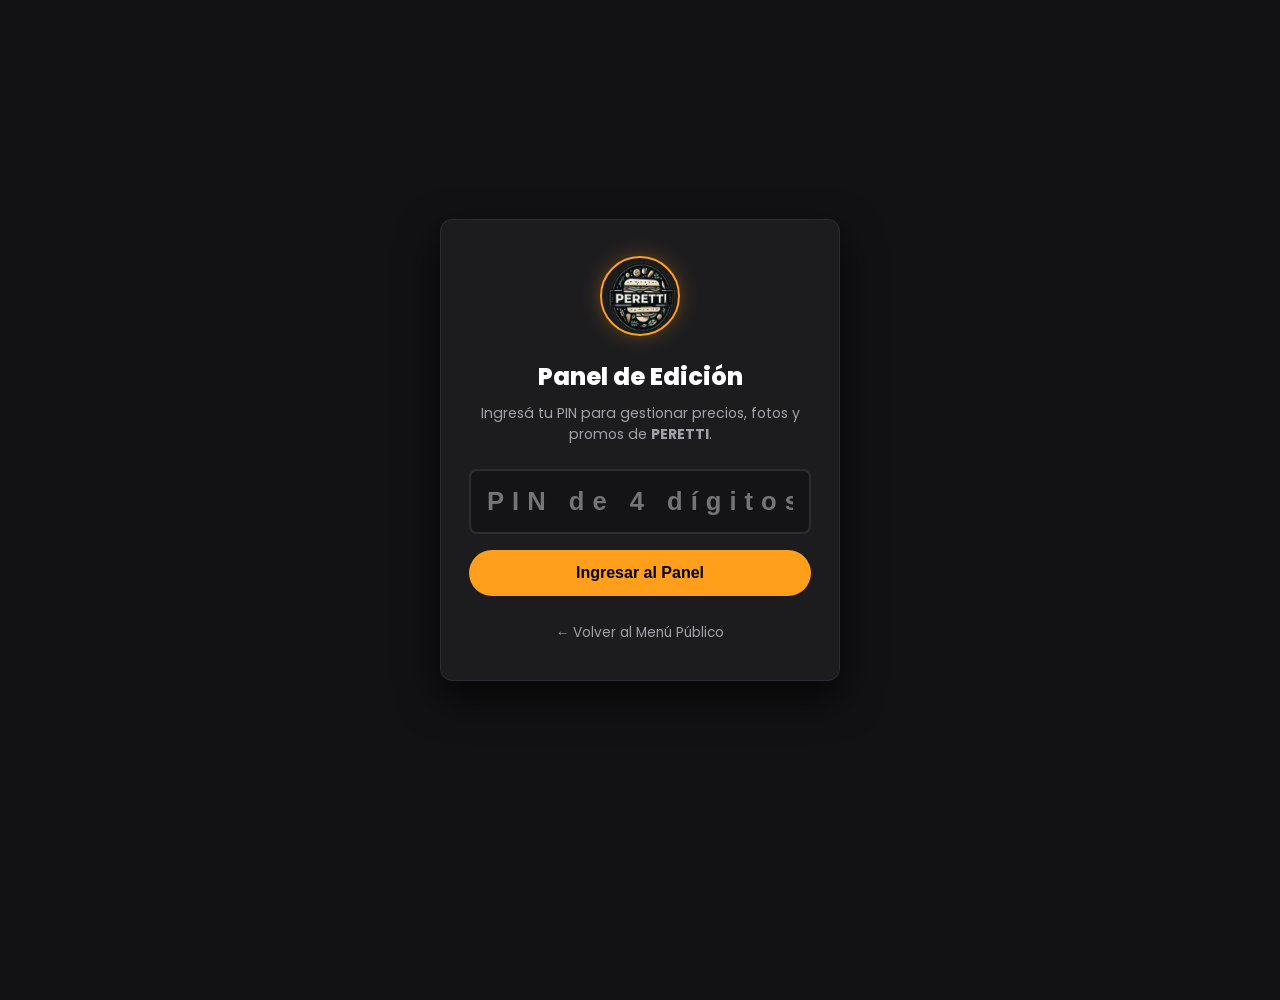
<file: admin.html>
<!DOCTYPE html>
<html lang="es">

<head>
    <meta charset="UTF-8">
    <meta name="viewport" content="width=device-width, initial-scale=1.0">
    <title>Panel de Administración | PERETTI</title>
    <link rel="preconnect" href="https://fonts.googleapis.com">
    <link rel="preconnect" href="https://fonts.gstatic.com" crossorigin>
    <link href="https://fonts.googleapis.com/css2?family=Poppins:wght@400;500;600;700;800&display=swap" rel="stylesheet">
    <link rel="stylesheet" href="css/admin.css">
    <link rel="icon" type="image/png" href="img/logo/logo.png">
</head>

<body>

    <!-- PANTALLA DE ACCESO CON PIN -->
    <div id="login-screen" class="login-container">
        <div class="login-card">
            <img src="img/logo/logo.png" alt="Logo Peretti" class="login-logo">
            <h2>Panel de Edición</h2>
            <p>Ingresá tu PIN para gestionar precios, fotos y promos de <strong>PERETTI</strong>.</p>

            <form id="pin-form" onsubmit="return false;">
                <div class="pin-input-group">
                    <input type="password" id="admin-pin-input" maxlength="8" placeholder="PIN de 4 dígitos" autocomplete="off" required>
                </div>
                <button type="button" id="btn-login" class="btn-primary">Ingresar al Panel</button>
                <div id="login-error" class="login-error-msg hidden">PIN incorrecto. Por favor verificalo.</div>
            </form>

            <div class="login-footer-link">
                <a href="index.html">← Volver al Menú Público</a>
            </div>
        </div>
    </div>

    <!-- PANEL DE ADMINISTRACIÓN (PROTEGIDO) -->
    <div id="admin-dashboard" class="dashboard-container hidden">

        <!-- HEADER DEL PANEL -->
        <header class="admin-header">
            <div class="header-brand">
                <img src="img/logo/logo.png" alt="Logo Peretti" class="admin-logo-img">
                <div>
                    <h2>Administración PERETTI</h2>
                    <span>Edición directa de precios, promos y delivery</span>
                </div>
            </div>
            <div class="header-actions">
                <a href="index.html" target="_blank" class="btn-header-link">🌐 Ver Menú Público</a>
                <button type="button" id="btn-logout" class="btn-header-logout">🔒 Salir</button>
            </div>
        </header>

        <!-- PESTAÑAS DE NAVEGACIÓN -->
        <nav class="admin-nav-tabs">
            <button class="tab-btn active" data-tab="tab-platos">🍔 Platos y Precios</button>
            <button class="tab-btn" data-tab="tab-extras">➕ Adicionales (Extras)</button>
            <button class="tab-btn" data-tab="tab-negocio">⚙️ Datos y Delivery</button>
            <button class="tab-btn" data-tab="tab-qr">📲 Código QR & Enlaces</button>
        </nav>

        <main class="admin-main">

            <!-- TAB 1: PLATOS Y PRECIOS -->
            <section id="tab-platos" class="tab-content active">
                <div class="tab-header">
                    <h3>Gestión de la Carta</h3>
                    <p>Modificá precios, pausá ítems sin stock o destacá productos con insignia de promo ⭐.</p>
                </div>
                <div id="admin-products-list" class="admin-products-container">
                    <!-- Se carga dinámicamente con admin.js -->
                </div>
            </section>

            <!-- TAB 2: EXTRAS / ADICIONALES -->
            <section id="tab-extras" class="tab-content">
                <div class="tab-header">
                    <h3>Adicionales / Extras para Platos</h3>
                    <p>Configurá los precios de los agregados disponibles en sándwiches y hamburguesas.</p>
                </div>
                <div id="admin-extras-list" class="admin-extras-container">
                    <!-- Se carga dinámicamente -->
                </div>
                <button type="button" id="btn-add-extra" class="btn-secondary-outline">+ Agregar Nuevo Adicional</button>
            </section>

            <!-- TAB 3: DATOS DEL NEGOCIO & LOGÍSTICA -->
            <section id="tab-negocio" class="tab-content">
                <div class="tab-header">
                    <h3>Configuración de Negocio y Delivery</h3>
                    <p>Ajustá costo de envío, horarios y datos de cobro sin tocar código.</p>
                </div>

                <div class="config-grid">
                    <div class="form-card">
                        <h4>🛵 Costo de Delivery</h4>
                        <div class="input-wrapper">
                            <span class="currency-symbol">$</span>
                            <input type="number" id="cfg-delivery-fee" class="form-input" min="0" step="100">
                        </div>
                        <small>Impacta automáticamente en el cálculo de cada pedido.</small>
                    </div>

                    <div class="form-card">
                        <h4>📱 WhatsApp de Pedidos</h4>
                        <input type="text" id="cfg-phone" class="form-input" placeholder="Ej: 5491138530778">
                        <small>Número con código de país (549) y sin guiones.</small>
                    </div>

                    <div class="form-card">
                        <h4>💳 Alias de Transferencia</h4>
                        <input type="text" id="cfg-alias" class="form-input" placeholder="Ej: peretti.mp">
                        <small>Aparece en la web y en el resumen de WhatsApp.</small>
                    </div>

                    <div class="form-card">
                        <h4>🕒 Días y Horarios</h4>
                        <textarea id="cfg-schedules" class="form-input" rows="2"></textarea>
                        <small>Ej: Lun a Jue 12:30 a 14:30 y 19 a 22 | Vie y Sáb 19 a 00 hs.</small>
                    </div>

                    <div class="form-card">
                        <h4>📍 Zona de Cobertura</h4>
                        <input type="text" id="cfg-coverage" class="form-input">
                        <small>Barrios donde realizan entregas (ej: Chacarita, Colegiales).</small>
                    </div>

                    <div class="form-card">
                        <h4>👍 Página de Facebook</h4>
                        <input type="text" id="cfg-facebook" class="form-input" placeholder="https://www.facebook.com/profile.php?id=...">
                        <small>Enlace directo a tu perfil o fanpage de Facebook.</small>
                    </div>

                    <div class="form-card">
                        <h4>🔑 PIN de Acceso al Panel</h4>
                        <input type="password" id="cfg-admin-pin" class="form-input" placeholder="Ej: 2026">
                        <small>Podés cambiar tu clave numérica cuando quieras.</small>
                    </div>
                </div>
            </section>

            <!-- TAB 4: QR & WHATSAPP BUSINESS -->
            <section id="tab-qr" class="tab-content">
                <div class="tab-header">
                    <h3>Código QR para Volantes y WhatsApp</h3>
                    <p>Usá este QR para colocar en tus volantes impresos a color y en tu perfil de WhatsApp Business.</p>
                </div>

                <div class="qr-preview-box">
                    <img src="img/qr_peretti.png" alt="Código QR Peretti" class="qr-big-img">
                    <div class="qr-info">
                        <h4>Tu Menú Digital en 1 solo enlace</h4>
                        <p>Al escanear este código, los clientes van directo al menú digital con fotos y precios actualizados.</p>
                        <div class="qr-url-box">
                            <input type="text" id="qr-target-url" class="form-input" readonly value="https://sir8633.github.io/peretti/menu.html">
                            <button type="button" id="btn-copy-qr-url" class="btn-secondary-outline">Copiar Link</button>
                        </div>
                        <a href="img/qr_peretti.png" download="QR_Peretti_Menu.png" class="btn-download-qr">📥 Descargar QR en Alta Definición</a>
                    </div>
                </div>
            </section>

        </main>

        <!-- BARRA FLOTANTE DE GUARDAR CAMBIOS -->
        <div class="admin-save-bar">
            <div class="save-bar-info">
                <span>¿Terminaste de hacer cambios?</span>
            </div>
            <div class="save-bar-buttons">
                <button type="button" id="btn-reset-defaults" class="btn-reset">Restablecer Menú Original</button>
                <button type="button" id="btn-save-changes" class="btn-save-all">💾 Guardar Todos los Cambios</button>
            </div>
        </div>

    </div>

    <!-- TOAST DE NOTIFICACIÓN -->
    <div id="admin-toast" class="admin-toast">¡Cambios guardados con éxito!</div>

    <script src="js/menu-data.js?v=20261001_v3"></script>
    <script src="js/admin.js?v=20261001_v3"></script>
</body>

</html>
</file>
<file: css/admin.css>
:root {
    --bg-dark: #121214;
    --bg-card: #1c1c1f;
    --bg-input: #141416;
    --accent-orange: #ff9f1c;
    --accent-orange-hover: #e08b15;
    --accent-green: #25d366;
    --accent-green-hover: #1ebd56;
    --accent-red: #e63946;
    --text-light: #f5f5f7;
    --text-muted: #a1a1a8;
    --border-color: #2c2c32;
    --radius-md: 12px;
    --radius-sm: 8px;
}

* {
    margin: 0;
    padding: 0;
    box-sizing: border-box;
}

body {
    font-family: 'Poppins', -apple-system, BlinkMacSystemFont, sans-serif;
    background-color: var(--bg-dark);
    color: var(--text-light);
    line-height: 1.5;
    padding-bottom: 100px;
}

/* LOGIN SCREEN */
.login-container {
    min-height: 100vh;
    display: flex;
    align-items: center;
    justify-content: center;
    padding: 20px;
}

.login-card {
    background: var(--bg-card);
    border: 1px solid var(--border-color);
    border-radius: var(--radius-md);
    padding: 36px 28px;
    max-width: 400px;
    width: 100%;
    text-align: center;
    box-shadow: 0 16px 40px rgba(0, 0, 0, 0.7);
}

.login-logo {
    width: 80px;
    height: 80px;
    border-radius: 50%;
    margin-bottom: 16px;
    border: 2px solid var(--accent-orange);
    box-shadow: 0 0 20px rgba(255, 159, 28, 0.3);
}

.login-card h2 {
    font-size: 1.5rem;
    font-weight: 800;
    margin-bottom: 8px;
    color: #ffffff;
}

.login-card p {
    color: var(--text-muted);
    font-size: 0.88rem;
    margin-bottom: 24px;
}

.pin-input-group input {
    width: 100%;
    padding: 16px;
    text-align: center;
    font-size: 1.6rem;
    letter-spacing: 8px;
    font-weight: 800;
    background: var(--bg-input);
    border: 2px solid var(--border-color);
    border-radius: var(--radius-sm);
    color: var(--accent-orange);
    margin-bottom: 16px;
}

.pin-input-group input:focus {
    outline: none;
    border-color: var(--accent-orange);
}

.btn-primary {
    width: 100%;
    background: var(--accent-orange);
    color: #000;
    border: none;
    padding: 14px;
    border-radius: 30px;
    font-size: 1rem;
    font-weight: 800;
    cursor: pointer;
    transition: background 0.2s;
}

.btn-primary:hover {
    background: var(--accent-orange-hover);
}

.login-error-msg {
    color: var(--accent-red);
    font-size: 0.85rem;
    margin-top: 12px;
    font-weight: 600;
}

.login-error-msg.hidden,
.dashboard-container.hidden {
    display: none !important;
}

.login-footer-link {
    margin-top: 24px;
}

.login-footer-link a {
    color: var(--text-muted);
    font-size: 0.85rem;
    text-decoration: none;
}

.login-footer-link a:hover {
    color: var(--accent-orange);
}

/* HEADER DEL DASHBOARD */
.admin-header {
    background: rgba(18, 18, 20, 0.98);
    border-bottom: 1px solid var(--border-color);
    padding: 14px 24px;
    display: flex;
    justify-content: space-between;
    align-items: center;
    position: sticky;
    top: 0;
    z-index: 100;
}

.header-brand {
    display: flex;
    align-items: center;
    gap: 12px;
}

.admin-logo-img {
    width: 48px;
    height: 48px;
    border-radius: 50%;
    border: 2px solid var(--accent-orange);
}

.header-brand h2 {
    font-size: 1.15rem;
    font-weight: 800;
}

.header-brand span {
    font-size: 0.75rem;
    color: var(--accent-orange);
    display: block;
}

.header-actions {
    display: flex;
    gap: 10px;
}

.btn-header-link {
    background: #242428;
    color: #fff;
    text-decoration: none;
    padding: 8px 14px;
    border-radius: 20px;
    font-size: 0.8rem;
    font-weight: 600;
    border: 1px solid var(--border-color);
}

.btn-header-logout {
    background: rgba(230, 57, 70, 0.15);
    color: var(--accent-red);
    border: 1px solid rgba(230, 57, 70, 0.3);
    padding: 8px 14px;
    border-radius: 20px;
    font-size: 0.8rem;
    font-weight: 600;
    cursor: pointer;
}

/* PESTAÑAS DE NAVEGACIÓN */
.admin-nav-tabs {
    max-width: 1000px;
    margin: 20px auto 0 auto;
    padding: 0 20px;
    display: flex;
    gap: 8px;
    overflow-x: auto;
}

.tab-btn {
    background: #1e1e22;
    border: 1px solid var(--border-color);
    color: var(--text-muted);
    padding: 10px 18px;
    border-radius: 20px;
    font-size: 0.85rem;
    font-weight: 700;
    cursor: pointer;
    white-space: nowrap;
    transition: all 0.2s;
}

.tab-btn.active {
    background: var(--accent-orange);
    color: #000;
    border-color: var(--accent-orange);
}

/* CONTENIDO PRINCIPAL */
.admin-main {
    max-width: 1000px;
    margin: 20px auto;
    padding: 0 20px;
}

.tab-content {
    display: none;
}

.tab-content.active {
    display: block;
}

.tab-header {
    margin-bottom: 24px;
}

.tab-header h3 {
    font-size: 1.4rem;
    font-weight: 800;
    margin-bottom: 4px;
}

.tab-header p {
    color: var(--text-muted);
    font-size: 0.88rem;
}

/* TARJETAS DE PLATOS PARA EDICIÓN */
.admin-category-block {
    margin-bottom: 30px;
}

.admin-category-title {
    font-size: 1.15rem;
    font-weight: 700;
    color: var(--accent-orange);
    margin-bottom: 14px;
    border-bottom: 1px solid var(--border-color);
    padding-bottom: 6px;
}

.admin-product-card {
    background: var(--bg-card);
    border: 1px solid var(--border-color);
    border-radius: var(--radius-md);
    padding: 16px;
    margin-bottom: 14px;
    display: flex;
    flex-wrap: wrap;
    gap: 16px;
    align-items: center;
}

.admin-product-thumb {
    width: 80px;
    height: 80px;
    border-radius: var(--radius-sm);
    object-fit: cover;
    background: #252528;
    border: 1px solid var(--border-color);
}

.admin-product-details {
    flex: 1;
    min-width: 220px;
}

.admin-product-details h4 {
    font-size: 1rem;
    font-weight: 700;
    margin-bottom: 4px;
}

.admin-product-details p {
    font-size: 0.8rem;
    color: var(--text-muted);
    line-height: 1.35;
}

.admin-product-controls {
    display: flex;
    flex-wrap: wrap;
    align-items: center;
    gap: 14px;
}

.price-edit-box {
    display: flex;
    align-items: center;
    background: var(--bg-input);
    border: 1px solid var(--border-color);
    border-radius: var(--radius-sm);
    padding: 6px 12px;
}

.price-edit-box span {
    color: var(--accent-orange);
    font-weight: 800;
    margin-right: 4px;
}

.price-input {
    background: none;
    border: none;
    color: #fff;
    font-size: 1.05rem;
    font-weight: 800;
    width: 90px;
}

.price-input:focus {
    outline: none;
}

/* TOGGLES SWITCH */
.toggle-label {
    display: flex;
    align-items: center;
    gap: 8px;
    font-size: 0.82rem;
    font-weight: 600;
    cursor: pointer;
}

.toggle-label input {
    accent-color: var(--accent-green);
    width: 18px;
    height: 18px;
}

/* CONFIG GRID */
.config-grid {
    display: grid;
    grid-template-columns: repeat(auto-fill, minmax(280px, 1fr));
    gap: 18px;
}

.form-card {
    background: var(--bg-card);
    border: 1px solid var(--border-color);
    border-radius: var(--radius-md);
    padding: 18px;
}

.form-card h4 {
    font-size: 0.95rem;
    font-weight: 700;
    margin-bottom: 10px;
}

.form-card small {
    display: block;
    color: var(--text-muted);
    font-size: 0.75rem;
    margin-top: 6px;
}

.form-input {
    width: 100%;
    background: var(--bg-input);
    border: 1px solid var(--border-color);
    border-radius: var(--radius-sm);
    color: #fff;
    padding: 10px 12px;
    font-size: 0.9rem;
    font-family: inherit;
}

.form-input:focus {
    outline: none;
    border-color: var(--accent-orange);
}

.input-wrapper {
    display: flex;
    align-items: center;
    background: var(--bg-input);
    border: 1px solid var(--border-color);
    border-radius: var(--radius-sm);
    padding-left: 10px;
}

.currency-symbol {
    color: var(--accent-orange);
    font-weight: 800;
}

.input-wrapper .form-input {
    border: none;
}

/* QR PREVIEW */
.qr-preview-box {
    background: var(--bg-card);
    border: 1px solid var(--border-color);
    border-radius: var(--radius-md);
    padding: 28px;
    display: flex;
    flex-wrap: wrap;
    gap: 24px;
    align-items: center;
}

.qr-big-img {
    width: 180px;
    height: 180px;
    background: #fff;
    padding: 8px;
    border-radius: var(--radius-sm);
}

.qr-info {
    flex: 1;
    min-width: 250px;
}

.qr-info h4 {
    font-size: 1.2rem;
    margin-bottom: 6px;
}

.qr-info p {
    font-size: 0.85rem;
    color: var(--text-muted);
    margin-bottom: 16px;
}

.qr-url-box {
    display: flex;
    gap: 8px;
    margin-bottom: 16px;
}

.btn-secondary-outline {
    background: #25252a;
    color: #fff;
    border: 1px solid var(--border-color);
    padding: 10px 16px;
    border-radius: var(--radius-sm);
    font-size: 0.85rem;
    font-weight: 600;
    cursor: pointer;
    white-space: nowrap;
}

.btn-secondary-outline:hover {
    border-color: var(--accent-orange);
    color: var(--accent-orange);
}

.btn-download-qr {
    display: inline-block;
    background: var(--accent-green);
    color: #fff;
    text-decoration: none;
    font-weight: 700;
    padding: 12px 20px;
    border-radius: 30px;
    font-size: 0.9rem;
}

/* BARRA FIJA DE GUARDAR */
.admin-save-bar {
    position: fixed;
    bottom: 0;
    left: 0;
    width: 100%;
    background: rgba(18, 18, 22, 0.98);
    backdrop-filter: blur(12px);
    border-top: 1px solid var(--border-color);
    padding: 14px 24px;
    display: flex;
    justify-content: space-between;
    align-items: center;
    z-index: 200;
}

.save-bar-info span {
    font-size: 0.85rem;
    color: var(--text-muted);
    font-weight: 600;
}

.save-bar-buttons {
    display: flex;
    gap: 12px;
}

.btn-reset {
    background: #242428;
    color: var(--text-muted);
    border: 1px solid var(--border-color);
    padding: 10px 18px;
    border-radius: 30px;
    font-size: 0.85rem;
    cursor: pointer;
}

.btn-save-all {
    background: var(--accent-green);
    color: #fff;
    border: none;
    padding: 12px 26px;
    border-radius: 30px;
    font-size: 0.95rem;
    font-weight: 800;
    cursor: pointer;
    box-shadow: 0 4px 16px rgba(37, 211, 102, 0.4);
    transition: transform 0.15s, background 0.2s;
}

.btn-save-all:hover {
    background: var(--accent-green-hover);
    transform: translateY(-2px);
}

/* TOAST */
.admin-toast {
    position: fixed;
    top: 24px;
    left: 50%;
    transform: translateX(-50%);
    background: var(--accent-green);
    color: #fff;
    padding: 12px 24px;
    border-radius: 30px;
    font-size: 0.9rem;
    font-weight: 800;
    box-shadow: 0 6px 20px rgba(0, 0, 0, 0.7);
    opacity: 0;
    pointer-events: none;
    transition: opacity 0.25s ease;
    z-index: 300;
}

.admin-toast.show {
    opacity: 1;
}

@media (max-width: 600px) {
    .admin-header {
        flex-direction: column;
        gap: 12px;
        align-items: flex-start;
    }
    .admin-save-bar {
        flex-direction: column;
        gap: 10px;
        padding: 12px 16px;
    }
    .save-bar-buttons {
        width: 100%;
    }
    .btn-save-all, .btn-reset {
        flex: 1;
        text-align: center;
    }
}
</file>
